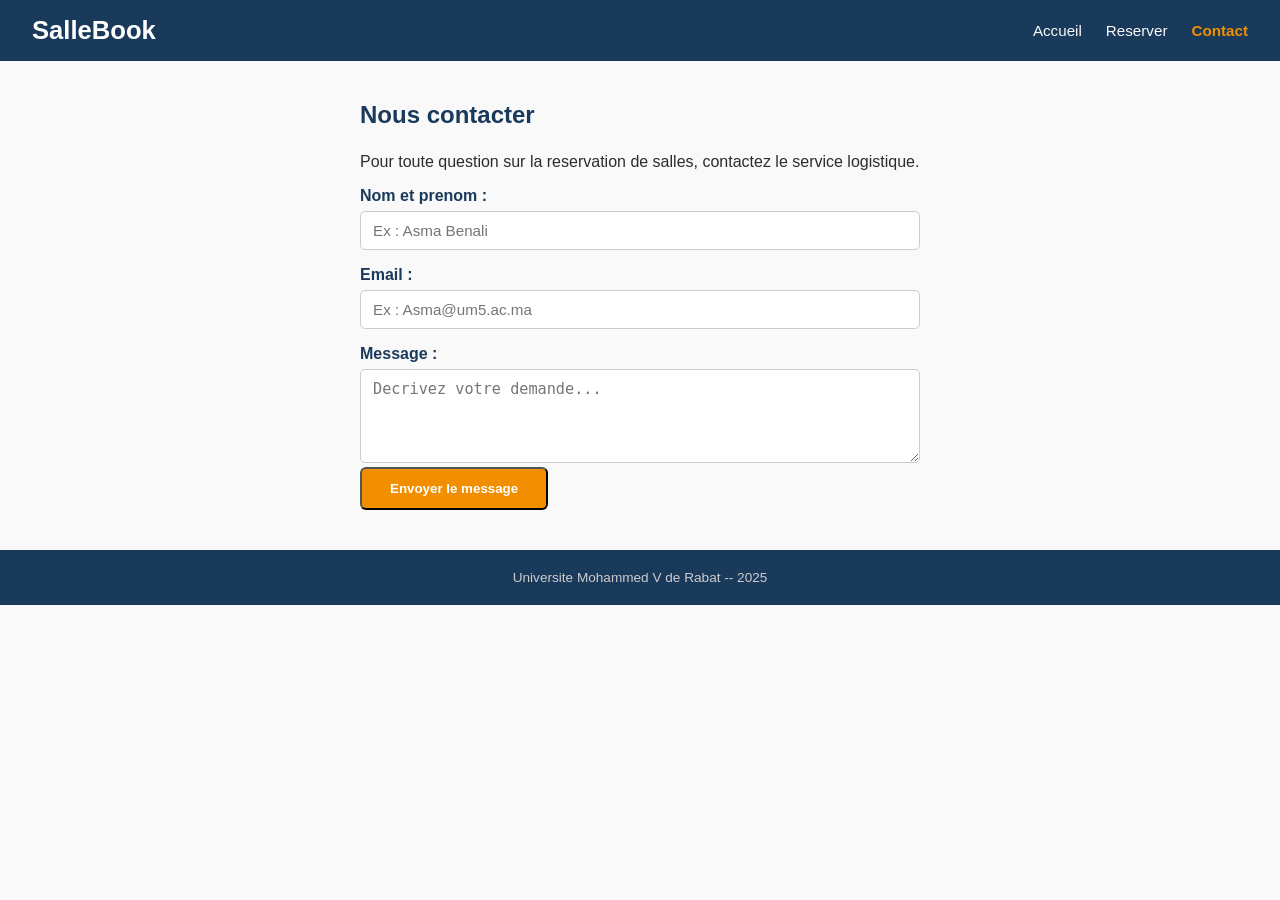
<file: contact.html>
<!DOCTYPE html>
<html lang="fr">
<head>
    <meta charset="UTF-8">
    <meta name="viewport" content="width=device-width, initial-scale=1.0">
    <title>Contact -- SalleBook</title>
    <link rel="stylesheet" href="css/style.css">
</head>
<body>
    <header>
        <nav>
            <h1>SalleBook</h1>
            <ul>
                <li><a href="index.html">Accueil</a></li>
                <li><a href="reservation.html">Reserver</a></li>
                <li><a href="contact.html">Contact</a></li>
            </ul>
        </nav>
    </header>
    <main>
        <section class="form-section">
            <h2>Nous contacter</h2>
            <p>Pour toute question sur la reservation de salles, contactez le service logistique.</p>
            <form id="formContact" onsubmit="confirmerSoumission(event)">
                <label for="nom">Nom et prenom :</label>
                <input type="text" id="nom" name="nom" placeholder="Ex : Asma Benali" required>
                <label for="email">Email :</label>
                <input type="email" id="email" name="email" placeholder="Ex : Asma@um5.ac.ma" required>
                <label for="message">Message :</label>
                <textarea id="message" name="message" placeholder="Decrivez votre demande..." rows="4" required></textarea>
                <button type="submit" class="btn-primary">Envoyer le message</button>
            </form>
        </section>
    </main>
    <footer>
        <p>Universite Mohammed V de Rabat -- 2025</p>
    </footer>
    <script src="js/main.js"></script>
</body>
</html>
</file>
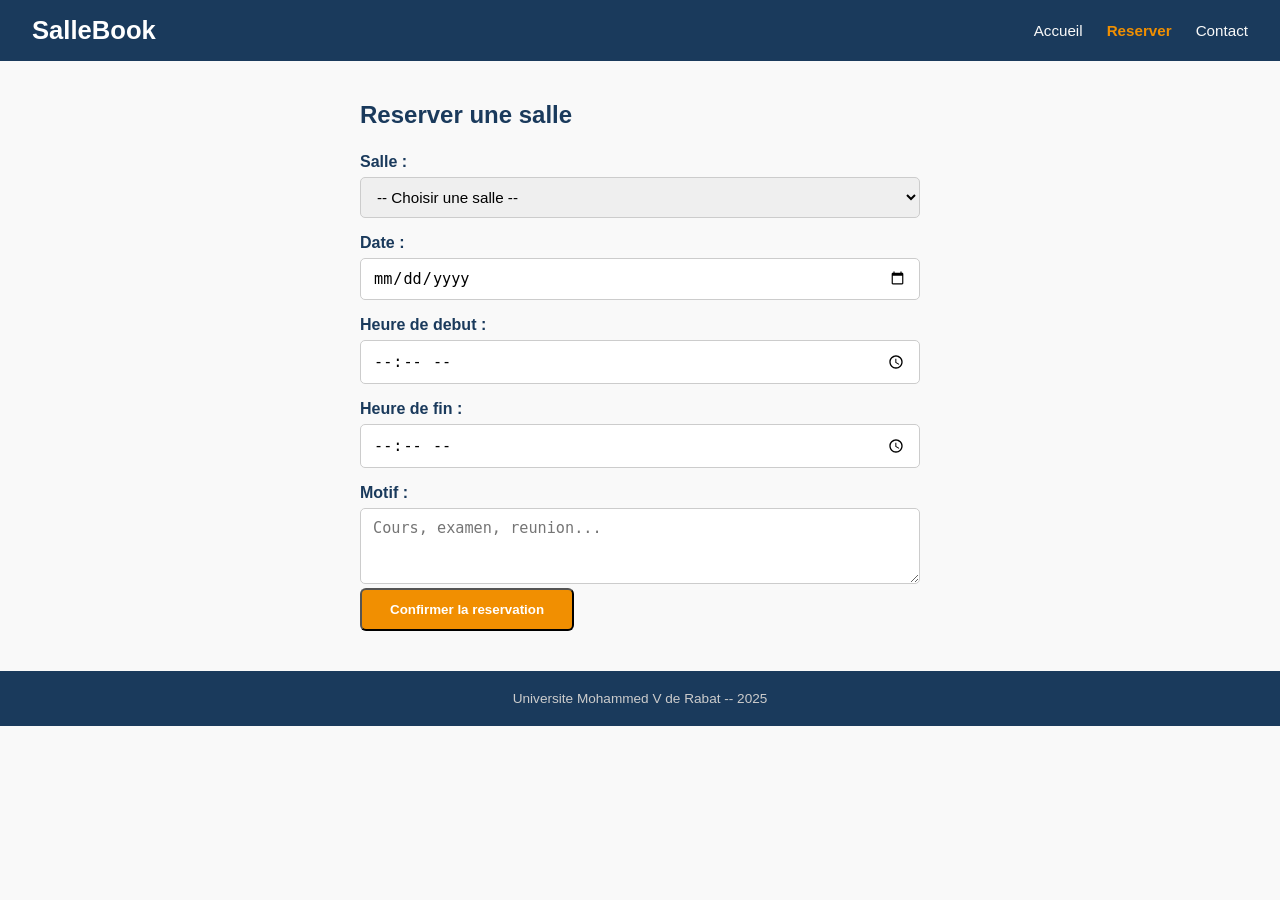
<file: reservation.html>
<!DOCTYPE html>
<html lang="fr">
<head>
    <meta charset="UTF-8">
    <meta name="viewport" content="width=device-width, initial-scale=1.0">
    <title>Reserver une salle -- SalleBook</title>
    <link rel="stylesheet" href="css/style.css">
    <link rel="stylesheet" href="css/responsive.css">
</head>
<body>
    <header>
        <nav>
            <h1>SalleBook</h1>
            <ul>
                <li><a href="index.html">Accueil</a></li>
                <li><a href="reservation.html">Reserver</a></li>
                <li><a href="contact.html">Contact</a></li>
            </ul>
        </nav>
    </header>
    <main>
        <section class="form-section">
            <h2>Reserver une salle</h2>
            <form id="formReservation" onsubmit="confirmerSoumission(event)">
                <label for="salle">Salle :</label>
                <select id="salle" name="salle" required>
                    <option value="">-- Choisir une salle --</option>
                    <option value="amphi-a">Amphi A (200 places)</option>
                    <option value="salle-tp-101">Salle TP 101 (30 places)</option>
                    <option value="salle-td-205">Salle TD 205 (40 places)</option>
                    <option value="salle-info-3">Salle Info 3 (25 places)</option>
                </select>
                <label for="date">Date :</label>
                <input type="date" id="date" name="date" required>
                <label for="debut">Heure de debut :</label>
                <input type="time" id="debut" name="heure_debut" required>
                <label for="fin">Heure de fin :</label>
                <input type="time" id="fin" name="heure_fin" required>
                <label for="motif">Motif :</label>
                <textarea id="motif" name="motif" placeholder="Cours, examen, reunion..." rows="3"></textarea>
                <button type="submit" class="btn-primary">Confirmer la reservation</button>
            </form>
        </section>
    </main>
    <footer>
        <p>Universite Mohammed V de Rabat -- 2025</p>
    </footer>
    <script src="js/main.js"></script>
</body>
</html>
</file>
<file: css/style.css>
/* ==============================
   SalleBook -- Styles principaux
   ============================== */
* {
    margin: 0;
    padding: 0;
    box-sizing: border-box;
}

body {
    font-family: 'Segoe UI', Arial, sans-serif;
    color: #2c2c2c;
    background-color: #f9f9f9;
}

/* Navigation */
header {
    background-color: #1a3a5c;
    padding: 16px 32px;
}

nav {
    display: flex;
    justify-content: space-between;
    align-items: center;
}

nav h1 {
    color: #ffffff;
    font-size: 1.6rem;
}

nav ul {
    list-style: none;
    display: flex;
    gap: 24px;
}

nav ul li a {
    color: #f9f9f9;
    text-decoration: none;
    font-size: 0.95rem;
}

nav ul li a:hover {
    color: #f18f01;
}

/* Hero */
.hero {
    text-align: center;
    padding: 80px 20px;
}

.hero h2 {
    font-size: 2.2rem;
    color: #1a3a5c;
    margin-bottom: 16px;
}

.hero p {
    font-size: 1.1rem;
    color: #555;
    margin-bottom: 28px;
}

/* Bouton principal */
.btn-primary {
    display: inline-block;
    background-color: #f18f01;
    color: #ffffff;
    padding: 12px 28px;
    border-radius: 6px;
    text-decoration: none;
    font-weight: bold;
}

.btn-primary:hover {
    background-color: #1a3a5c;
}
/* Section salles */
.salles {
    padding: 48px 32px;
    text-align: center;
}

.salles h2 {
    color: #1a3a5c;
    margin-bottom: 28px;
    font-size: 1.8rem;
}

.cards {
    display: flex;
    gap: 20px;
    justify-content: center;
    flex-wrap: wrap;
}

.card {
    background: #ffffff;
    border: 1px solid #e0e0e0;
    border-radius: 8px;
    padding: 24px;
    width: 220px;
    box-shadow: 0 2px 6px rgba(0,0,0,0.08);
}

.card h3 {
    color: #1a3a5c;
    margin-bottom: 8px;
}

.card p {
    color: #555555;
    font-size: 0.9rem;
}
/* Formulaires */
.form-section {
    max-width: 600px;
    margin: 40px auto;
    padding: 0 20px;
}

.form-section h2 {
    color: #1a3a5c;
    margin-bottom: 24px;
}

label {
    display: block;
    font-weight: bold;
    margin-top: 16px;
    margin-bottom: 6px;
    color: #1a3a5c;
}

input, select, textarea {
    width: 100%;
    padding: 10px 12px;
    border: 1px solid #cccccc;
    border-radius: 5px;
    font-size: 0.95rem;
}

input:focus, select:focus, textarea:focus {
    outline: none;
    border-color: #1a3a5c;
    box-shadow: 0 0 0 2px rgba(26, 58, 92, 0.15);
}
/* Footer */
footer {
    text-align: center;
    padding: 20px;
    background-color: #1a3a5c;
    color: #cccccc;
    font-size: 0.85rem;
}
</file>
<file: css/responsive.css>
/* ======================================
   SalleBook -- Styles responsive (mobile)
   ====================================== */

/* Tablettes (max 768px) */
@media (max-width: 768px) {
    nav {
        flex-direction: column;
        gap: 12px;
        text-align: center;
    }
    nav ul {
        flex-direction: column;
        gap: 10px;
    }
    .hero h2 {
        font-size: 1.6rem;
    }
    .hero {
        padding: 50px 16px;
    }
}

/* Mobiles (max 480px) */
@media (max-width: 480px) {
    nav h1 {
        font-size: 1.3rem;
    }
    .hero h2 {
        font-size: 1.3rem;
    }
    .hero p {
        font-size: 0.95rem;
    }
    .btn-primary {
        padding: 10px 20px;
        font-size: 0.9rem;
    }
}
</file>
